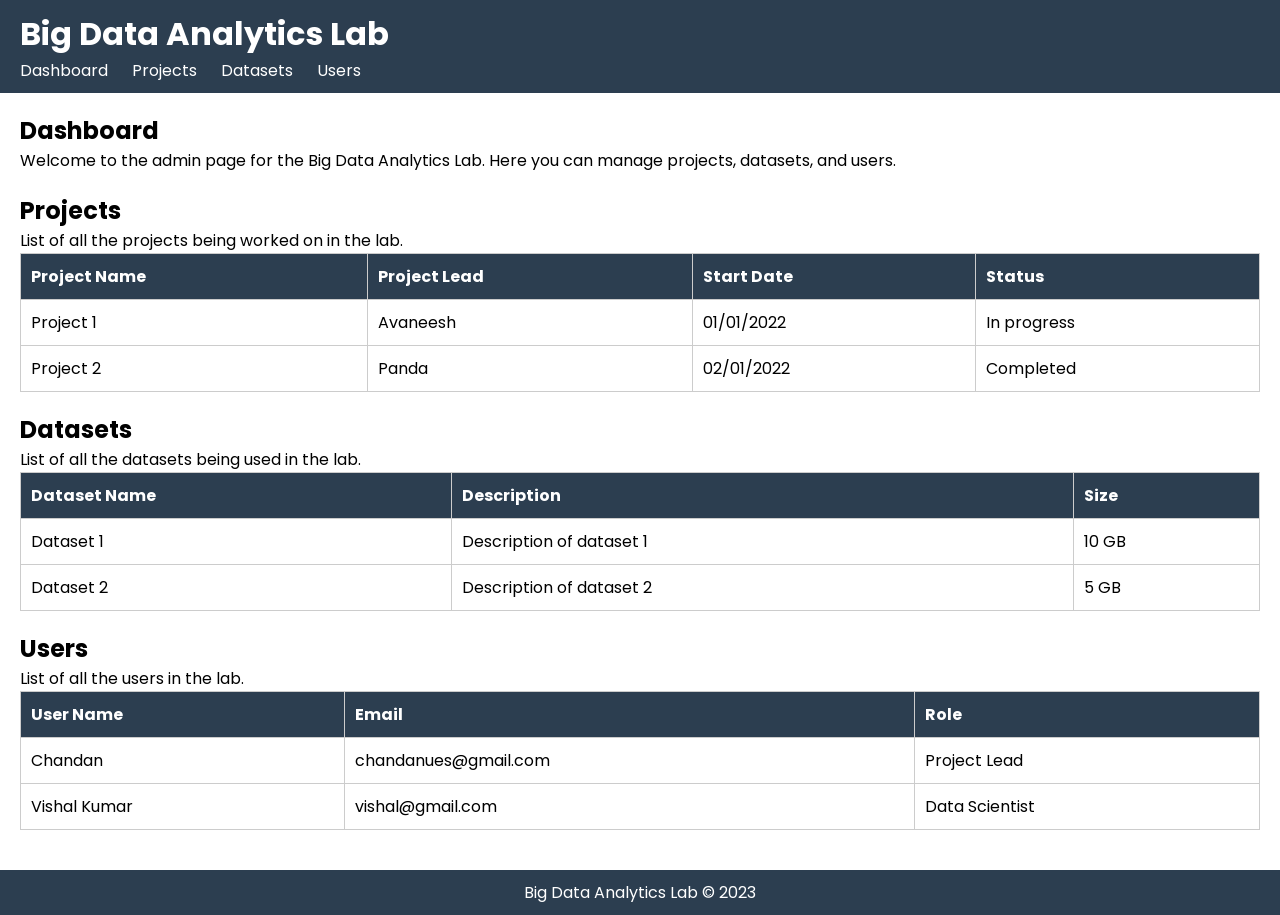
<file: BDA_LAB-main/BDA_LAB-main/BDA_LAB-main/src/views/labPage.html>
<!DOCTYPE html>
<html>
<head>
	<title>Big Data Analytics Lab Admin Page</title>
	<link rel="stylesheet" type="text/css" href="../assests/styles/lab.css">
</head>
<body>
	<header>
		<h1>Big Data Analytics Lab</h1>
		<nav>
			<ul>
				<li class="Dashboard"><a href="#">Dashboard</a></li>
				<li class="Projects"><a href="#">Projects</a></li>
				<li class="Datasets" href="#">Datasets</a></li>
				<li class="Users"><a href="#">Users</a></li>
			</ul>
		</nav>
	</header>

	<main>
		<section class="dashboard">
			<h2>Dashboard</h2>
			<p>Welcome to the admin page for the Big Data Analytics Lab. Here you can manage projects, datasets, and users.</p>
		</section>

		<section class="projects">
			<h2>Projects</h2>
			<p>List of all the projects being worked on in the lab.</p>
			<table>
				<thead>
					<tr>
						<th>Project Name</th>
						<th>Project Lead</th>
						<th>Start Date</th>
						<th>Status</th>
					</tr>
				</thead>
				<tbody>
					<tr>
						<td>Project 1</td>
						<td>Avaneesh</td>
						<td>01/01/2022</td>
						<td>In progress</td>
					</tr>
					<tr>
						<td>Project 2</td>
						<td>Panda</td>
						<td>02/01/2022</td>
						<td>Completed</td>
					</tr>
				</tbody>
			</table>
		</section>

		<section class="datasets">
			<h2>Datasets</h2>
			<p>List of all the datasets being used in the lab.</p>
			<table>
				<thead>
					<tr>
						<th>Dataset Name</th>
						<th>Description</th>
						<th>Size</th>
					</tr>
				</thead>
				<tbody>
					<tr>
						<td>Dataset 1</td>
						<td>Description of dataset 1</td>
						<td>10 GB</td>
					</tr>
					<tr>
						<td>Dataset 2</td>
						<td>Description of dataset 2</td>
						<td>5 GB</td>
					</tr>
				</tbody>
			</table>
		</section>

		<section class="users">
			<h2>Users</h2>
			<p>List of all the users in the lab.</p>
			<table>
				<thead>
					<tr>
						<th>User Name</th>
						<th>Email</th>
						<th>Role</th>
					</tr>
				</thead>
				<tbody>
					<tr>
						<td>Chandan</td>
						<td>chandanues@gmail.com</td>
						<td>Project Lead</td>
					</tr>
					<tr>
						<td>Vishal Kumar</td>
						<td>vishal@gmail.com</td>
						<td>Data Scientist</td>
					</tr>
				</tbody>
			</table>
		</section>
	</main>

	<footer>
		<p>Big Data Analytics Lab &copy; 2023</p>
	</footer>
</body>
</html>
</file>
<file: BDA_LAB-main/BDA_LAB-main/BDA_LAB-main/src/assests/styles/lab.css>
@import url('https://fonts.googleapis.com/css2?family=Poppins:wght@200;300;400;500;600;700&display=swap');
*{
  margin: 0;
  padding: 0;
  box-sizing: border-box;
  font-family: "Poppins" , sans-serif;
}
.dashboard:hover {
	background-color: blueviolet;
}

.projects:hover {
	background-color: blueviolet;
}

.datasets:hover {
	background-color: blueviolet;
}

.users:hover {
	background-color: blueviolet;
}


.Dashboard:hover {
	background-color: green;
}

.Projects:hover {
	background-color: green;
}

.Datasets:hover {
	background-color: green;
}

.Users:hover {
	background-color: green;
}





body {
	margin: 0;
	padding: 0;
	font-family: Arial, sans-serif;
}

header {
	background-color: #2c3e50;
	color: #fff;
	padding: 10px 20px;
}

h1 {
	margin: 0;
}

nav ul {
	margin: 0;
	padding: 0;
	list-style: none;
}

nav ul li {
	display: inline-block;
	margin-right: 20px;
}

nav ul li a {
	color: #fff;
	text-decoration: none;
}

nav ul li a:hover {
	text-decoration: underline;
}

main {
	padding: 20px;
}

section {
	margin-bottom: 20px;
}

section h2 {
	margin-top: 0;
}

table {
	width: 100%;
	border-collapse: collapse;
}

table th, table td {
	padding: 10px;
	border: 1px solid #ccc;
	text-align: left;
}

table th {
	background-color: #2c3e50;
	color: #fff;
}

footer {
	background-color: #2c3e50;
	color: #fff;
	text-align: center;
	padding: 10px 20px;
}


.container {
	display: flex;
	flex-direction: row-reverse;
}

.container section {
	flex-basis: 25%;
	margin-left: 20px;
}

.container main {
	flex-basis: 75%;
}
</file>
